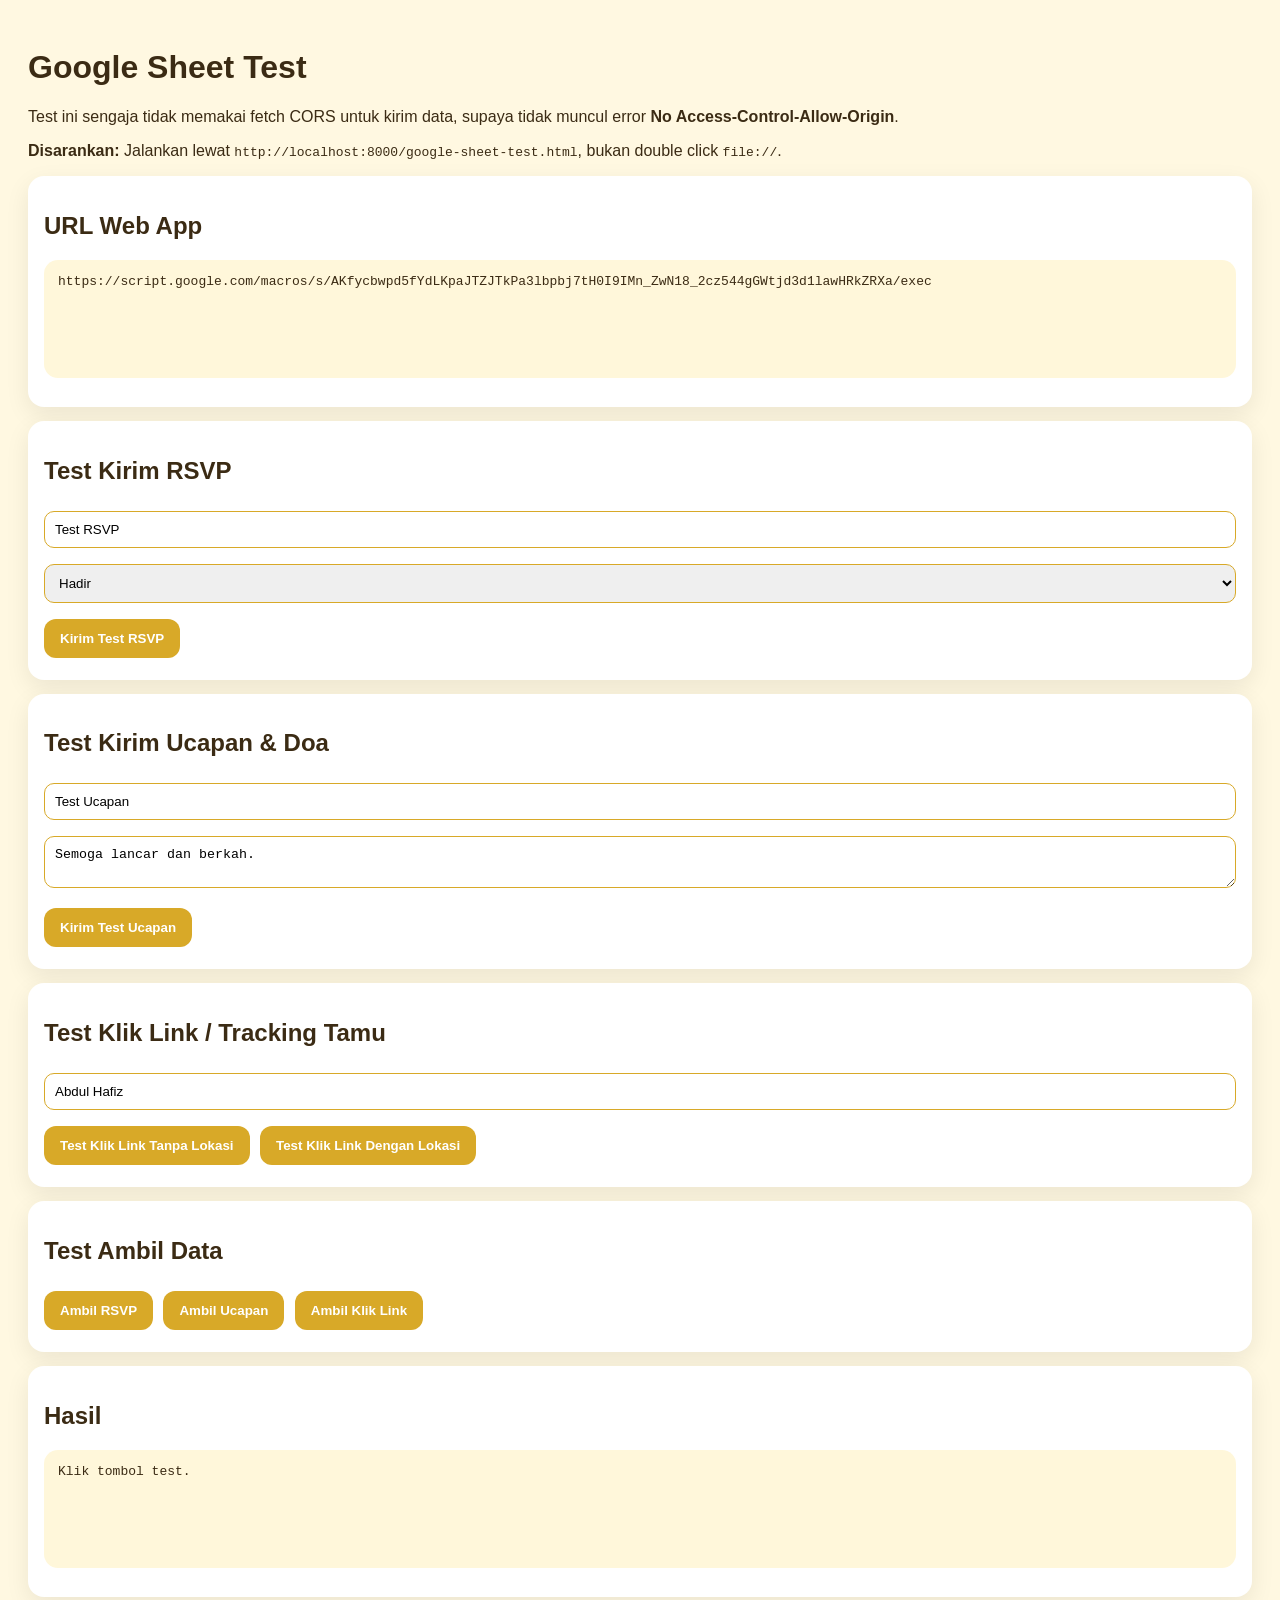
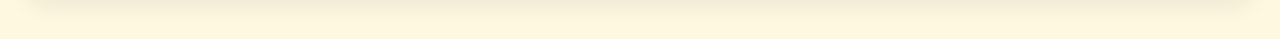
<file: google-sheet-test.html>
<!doctype html>
<html lang="id">
<head>
  <meta charset="utf-8">
  <meta name="viewport" content="width=device-width,initial-scale=1">
  <title>Google Sheet Test</title>
  <style>
    body{font-family:Arial,sans-serif;padding:20px;background:#fff8e1;color:#3b2b14}
    .card{background:white;padding:16px;border-radius:16px;margin:14px 0;box-shadow:0 8px 24px rgba(0,0,0,.08)}
    button{padding:12px 16px;border:0;border-radius:12px;background:#d8a928;color:white;font-weight:700;margin:6px 6px 6px 0}
    pre{background:#fff7da;padding:14px;border-radius:14px;white-space:pre-wrap;word-break:break-word;min-height:90px}
    input,textarea,select{width:100%;padding:10px;border-radius:10px;border:1px solid #d8a928;margin:6px 0 10px;box-sizing:border-box}
  </style>
</head>
<body>
  <h1>Google Sheet Test</h1>
  <p>Test ini sengaja tidak memakai fetch CORS untuk kirim data, supaya tidak muncul error <b>No Access-Control-Allow-Origin</b>.</p><p><b>Disarankan:</b> Jalankan lewat <code>http://localhost:8000/google-sheet-test.html</code>, bukan double click <code>file://</code>.</p>
  <div class="card">
    <h2>URL Web App</h2>
    <pre>https://script.google.com/macros/s/AKfycbwpd5fYdLKpaJTZJTkPa3lbpbj7tH0I9IMn_ZwN18_2cz544gGWtjd3d1lawHRkZRXa/exec</pre>
  </div>

  <div class="card">
    <h2>Test Kirim RSVP</h2>
    <input id="rsvpName" value="Test RSVP">
    <select id="rsvpStatus">
      <option>Hadir</option>
      <option>Tidak Hadir</option>
      <option>Masih Ragu</option>
    </select>
    <button onclick="testRsvp()">Kirim Test RSVP</button>
  </div>

  <div class="card">
    <h2>Test Kirim Ucapan & Doa</h2>
    <input id="wishName" value="Test Ucapan">
    <textarea id="wishMessage">Semoga lancar dan berkah.</textarea>
    <button onclick="testWish()">Kirim Test Ucapan</button>
  </div>

  <div class="card">
    <h2>Test Klik Link / Tracking Tamu</h2>
    <input id="guestName" value="Abdul Hafiz">
    <button onclick="testOpen(false)">Test Klik Link Tanpa Lokasi</button>
    <button onclick="testOpen(true)">Test Klik Link Dengan Lokasi</button>
  </div>

  <div class="card">
    <h2>Test Ambil Data</h2>
    <button onclick="testGet('get_rsvp')">Ambil RSVP</button>
    <button onclick="testGet('get_wishes')">Ambil Ucapan</button>
    <button onclick="testGet('get_opens')">Ambil Klik Link</button>
  </div>

  <div class="card">
    <h2>Hasil</h2>
    <pre id="result">Klik tombol test.</pre>
  </div>

  <script>
    const APP_SCRIPT_URL = "https://script.google.com/macros/s/AKfycbwpd5fYdLKpaJTZJTkPa3lbpbj7tH0I9IMn_ZwN18_2cz544gGWtjd3d1lawHRkZRXa/exec";
    const result = document.getElementById("result");

    function now() {
      return new Date().toISOString();
    }

    function noCorsWrite(action, payload) {
      result.textContent = "Mengirim " + action + "...\nCatatan: mode no-cors tidak bisa membaca response, tapi menghindari error CORS.";
      return fetch(APP_SCRIPT_URL, {
        method: "POST",
        mode: "no-cors",
        headers: { "Content-Type": "text/plain;charset=utf-8" },
        body: JSON.stringify({ action, payload }),
        keepalive: true
      }).then(() => {
        result.textContent = "Request terkirim. Cek Google Sheet.\n\n" + JSON.stringify({ action, payload }, null, 2);
      }).catch(err => {
        result.textContent = "Gagal mengirim:\n" + err;
      });
    }

    function jsonp(action, payload = {}) {
      return new Promise(resolve => {
        const cb = "cb_" + Date.now() + "_" + Math.random().toString(36).slice(2);
        const script = document.createElement("script");
        const url = new window.URL(APP_SCRIPT_URL);
        url.searchParams.set("action", action);
        url.searchParams.set("callback", cb);
        if (Object.keys(payload).length) url.searchParams.set("payload", JSON.stringify(payload));

        let done = false;
        window[cb] = data => {
          if (done) return;
          done = true;
          delete window[cb];
          script.remove();
          resolve(data);
        };

        script.onerror = () => {
          if (done) return;
          done = true;
          delete window[cb];
          script.remove();
          resolve({ ok:false, error:"JSONP gagal. Redeploy Apps Script versi terbaru." });
        };

        setTimeout(() => {
          if (done) return;
          done = true;
          delete window[cb];
          script.remove();
          resolve({ ok:false, error:"Timeout. Redeploy Apps Script versi terbaru atau cek akses Web App." });
        }, 15000);

        script.src = url.toString();
        document.head.appendChild(script);
      });
    }

    function testRsvp() {
      const payload = {
        timestamp: now(),
        name: document.getElementById("rsvpName").value,
        status: document.getElementById("rsvpStatus").value,
        guestCount: "1",
        note: "Test RSVP dari google-sheet-test.html",
        invitationTo: "Test Dynamic Link",
        userAgent: navigator.userAgent
      };
      return noCorsWrite("submit_rsvp", payload);
    }

    function testWish() {
      const payload = {
        timestamp: now(),
        name: document.getElementById("wishName").value,
        message: document.getElementById("wishMessage").value,
        invitationTo: "Test Dynamic Link",
        approved: true
      };
      return noCorsWrite("submit_wish", payload);
    }

    function getLocationIfNeeded(need) {
      return new Promise(resolve => {
        if (!need || !navigator.geolocation) {
          resolve({
            locationStatus: need ? "unsupported" : "not_requested",
            latitude: "",
            longitude: "",
            accuracy: "",
            mapsUrl: ""
          });
          return;
        }

        navigator.geolocation.getCurrentPosition(pos => {
          const lat = pos.coords.latitude;
          const lng = pos.coords.longitude;
          resolve({
            locationStatus: "allowed",
            latitude: lat,
            longitude: lng,
            accuracy: pos.coords.accuracy,
            mapsUrl: "https://www.google.com/maps?q=" + lat + "," + lng
          });
        }, err => {
          resolve({
            locationStatus: "denied_or_failed_" + err.code,
            latitude: "",
            longitude: "",
            accuracy: "",
            mapsUrl: ""
          });
        }, { enableHighAccuracy:false, timeout:6000, maximumAge:60000 });
      });
    }

    async function testOpen(withLocation) {
      const loc = await getLocationIfNeeded(withLocation);
      const payload = {
        timestamp: now(),
        eventType: withLocation ? "test_open_with_location" : "test_open",
        guestName: document.getElementById("guestName").value,
        pageUrl: location.href,
        referrer: document.referrer || "",
        userAgent: navigator.userAgent,
        ...loc
      };
      return noCorsWrite("track_open", payload);
    }

    async function testGet(action) {
      result.textContent = "Mengambil data " + action + " memakai JSONP...";
      const data = await jsonp(action);
      result.textContent = JSON.stringify(data, null, 2);
    }
  </script>
</body>
</html>
</file>
